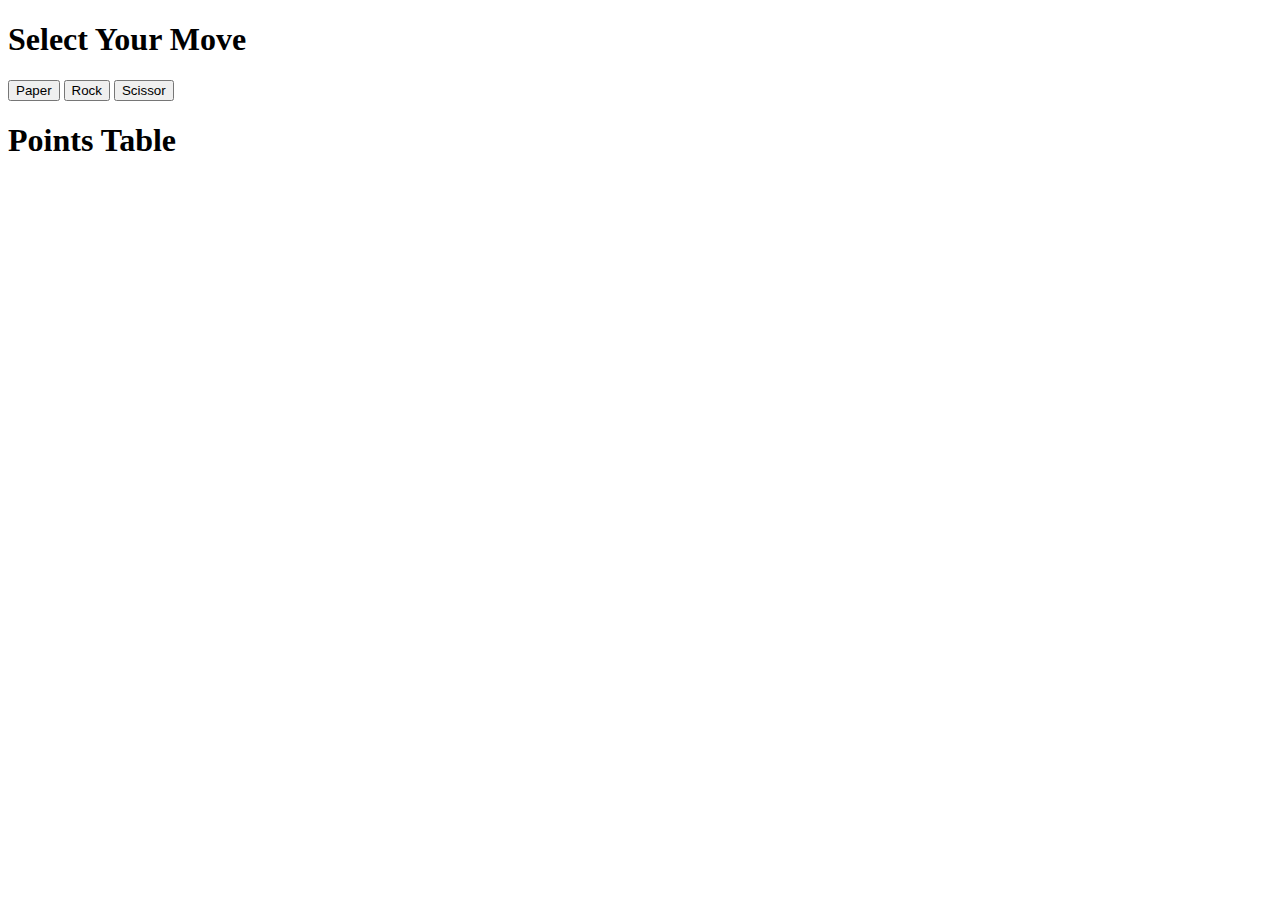
<file: Foundations/JS/index.html>
<!DOCTYPE html>
<html>
        <head>
                <title>Rock Paper Scissor</title>
                <meta charset="UTF-8">
                <script src="index.js" defer></script>
                <meta name="viewport" content="width=device-width, initial-scale=1.0">
        </head>
        <body>
               <h1>Select Your Move</h1>
               <button id="paper">Paper</button>
               <button id="rock">Rock</button>
               <button id="scissor">Scissor</button>

               <h1>Points Table</h1>
               <p id="playerCount"></p>
               <p id="computerCount"></p>
               <p id="result"></p>

        </body>
</html>
</file>
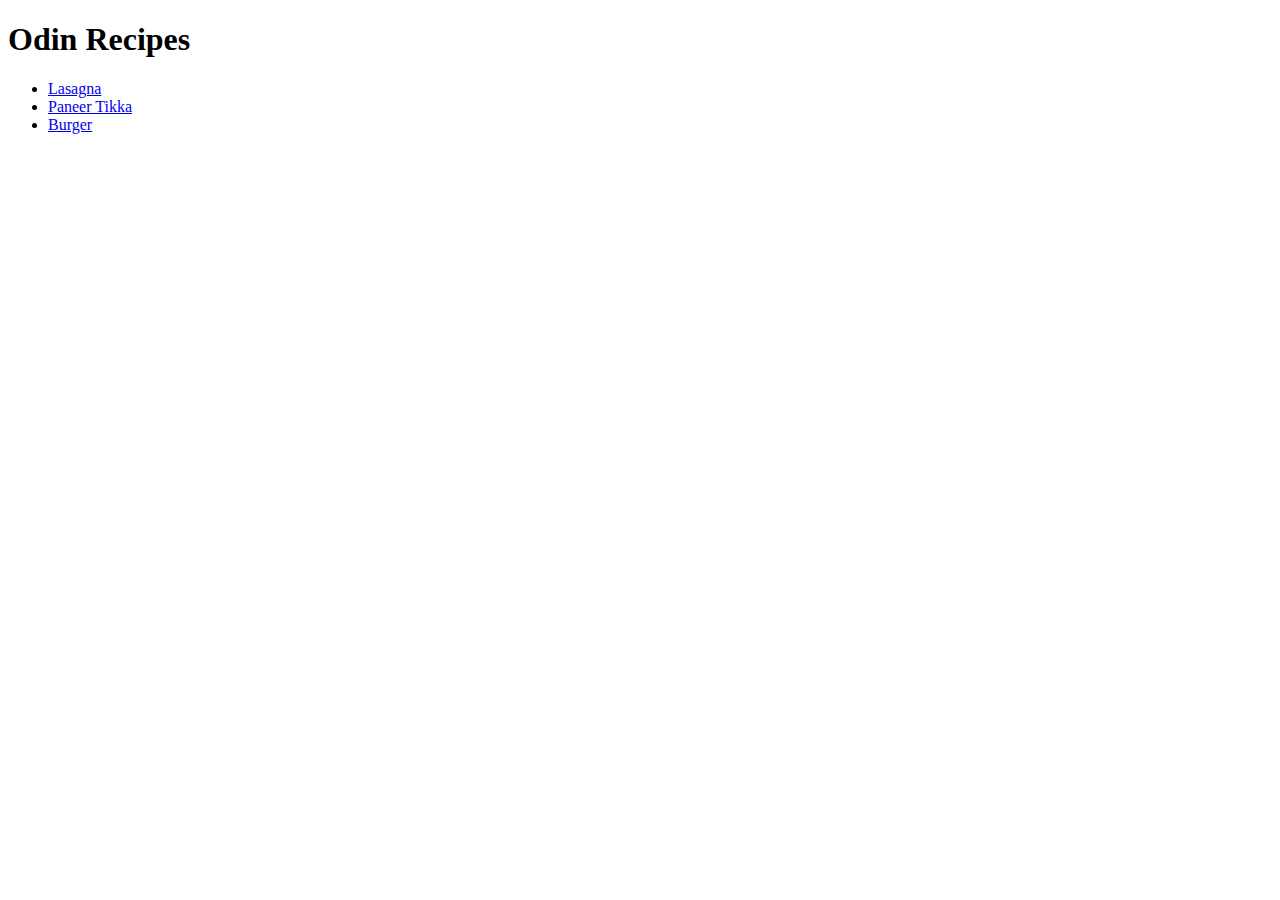
<file: Foundations/HTML/Recipes/index.html>
<!DOCTYPE html>
<html>
  <head>
    <title>Recipe</title>
    <meta charset="UTF-8">
    <meta name="viewport" content="width=device-width, initial-scale=1.0">

  </head>

  <body>
        <h1>Odin Recipes</h1>
        <ul>
                <li><a href="./recipes/lasagna.html">Lasagna</a></li>
                <li><a href="./recipes/paneerTikka.html">Paneer Tikka</a></li>
                <li><a href="./recipes/burger.html">Burger</a></li>
        </ul>
          
          
  </body>
</html>
</file>
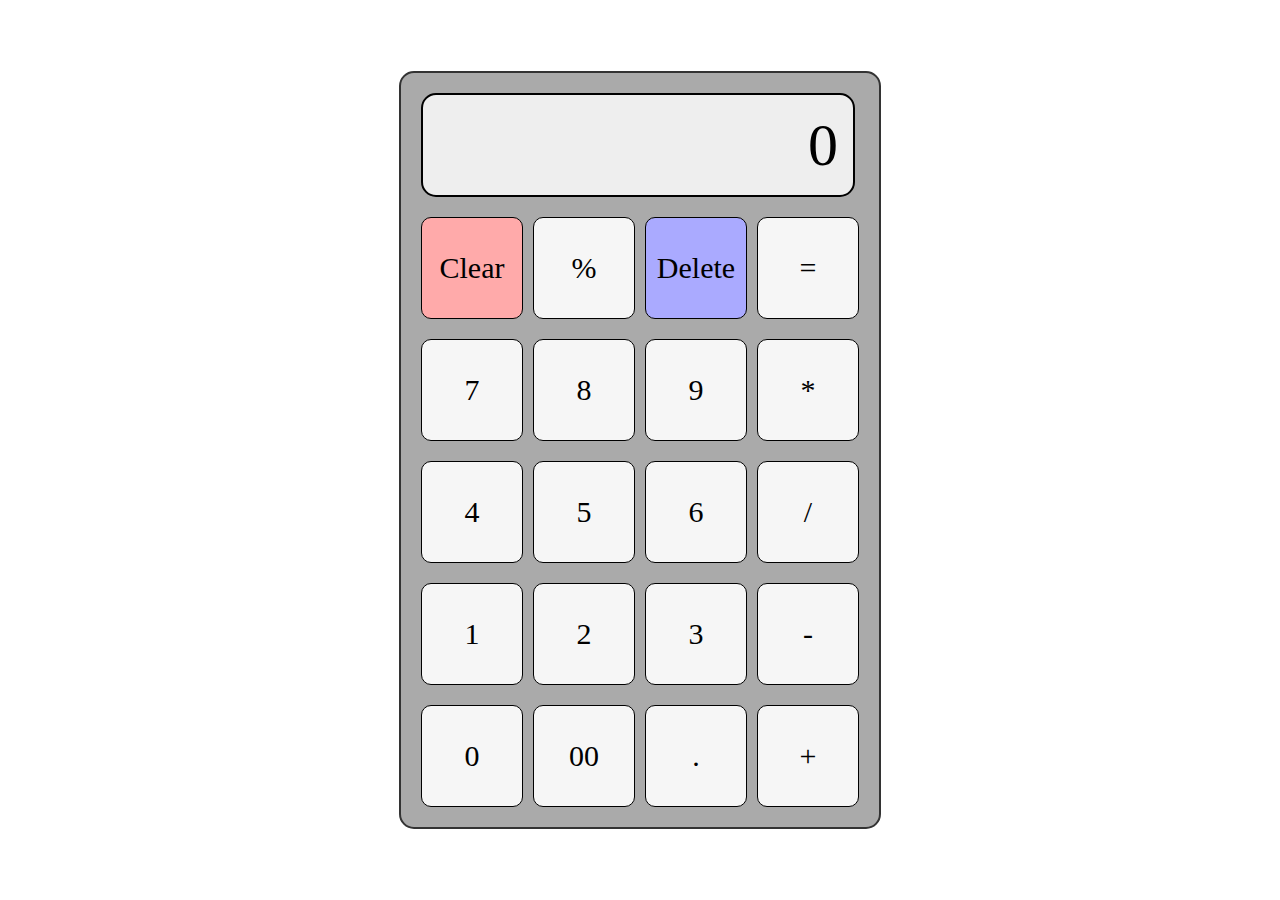
<file: Foundations/HTML/Recipes/JS/calculator/index.html>
<!DOCTYPE html>
<html>
  <head>
    <title>Calculator</title>
    <meta charset="UTF-8">
    <meta name="viewport" content="width=device-width, initial-scale=1.0">
    <link rel="stylesheet" href="index.css">
    <script src="index.js" defer></script>
  </head>

  <body>
        <div class="content">
            <div class="calculator">
			<div class="calculator-display">
				<div class="calculator-screen">0</div>
			</div>
			<div class="calculator-rows">
				<div class="calculator-clear">Clear</div>
				<div class="calculator-item" data-operator>%</div>
				<div class="calculator-delete">Delete</div>
				<div class="calculator-item" data-operator>=</div>
			</div>
			<div class="calculator-rows">
				<div class="calculator-item" data-number>7</div>
				<div class="calculator-item" data-number>8</div>
				<div class="calculator-item" data-number>9</div>
				<div class="calculator-item" data-operator>*</div>
			</div>
			<div class="calculator-rows">
				<div class="calculator-item" data-number>4</div>
				<div class="calculator-item" data-number>5</div>
				<div class="calculator-item" data-number>6</div>
				<div class="calculator-item" data-operator>/</div>
			</div>
			<div class="calculator-rows">
				<div class="calculator-item" data-number>1</div>
				<div class="calculator-item" data-number>2</div>
				<div class="calculator-item" data-number>3</div>
				<div class="calculator-item" data-operator>-</div>
			</div>
			<div class="calculator-rows">
				<div class="calculator-item" data-number>0</div>
				<div class="calculator-item" data-number>00</div>
				<div class="calculator-item" data-operator>.</div>
				<div class="calculator-item" data-operator>+</div>
			</div>
		</div>
        </div>
  </body>
</html>
</file>
<file: Foundations/HTML/Recipes/JS/calculator/index.css>
body{
        margin: 0;
        padding: 0;
        font-size: 30px;
}

.content{
        height: 100vh;
        width: 100vw;
        flex-direction: column;
        display: flex;
        justify-content: center;
        align-items: center;
}

.calculator{
        background-color: #aaa;
        border: 2px solid #333;
        border-radius: 15px;
        padding: 20px;
        display: flex;
        flex-direction: column;
        gap: 10px;
}

.calculator-display{
        display: flex;
        background-color: #eee;
        height: 100px;
        width: 430px;
        justify-content: end;
        align-items: end;
        border: 2px solid black;
        border-radius: 15px;
        font-size: 60px;
}

.calculator-screen{
        padding: 15px;
}
.calculator-rows{
        display:flex;
        flex-direction: row;
        gap: 10px;
}

.calculator-rows > div{
        border: 1px solid black;
        height: 100px;
        width: 100px;
        display: flex;
        align-items: center;
        justify-content: center;
        margin-top: 10px;
        border-radius: 10px;
}


.calculator-item{
        background-color: #f6f6f6;
        
}

.calculator-clear{
        background-color: #faa;
}

.calculator-delete{
        background-color: #aaf;
}
</file>
